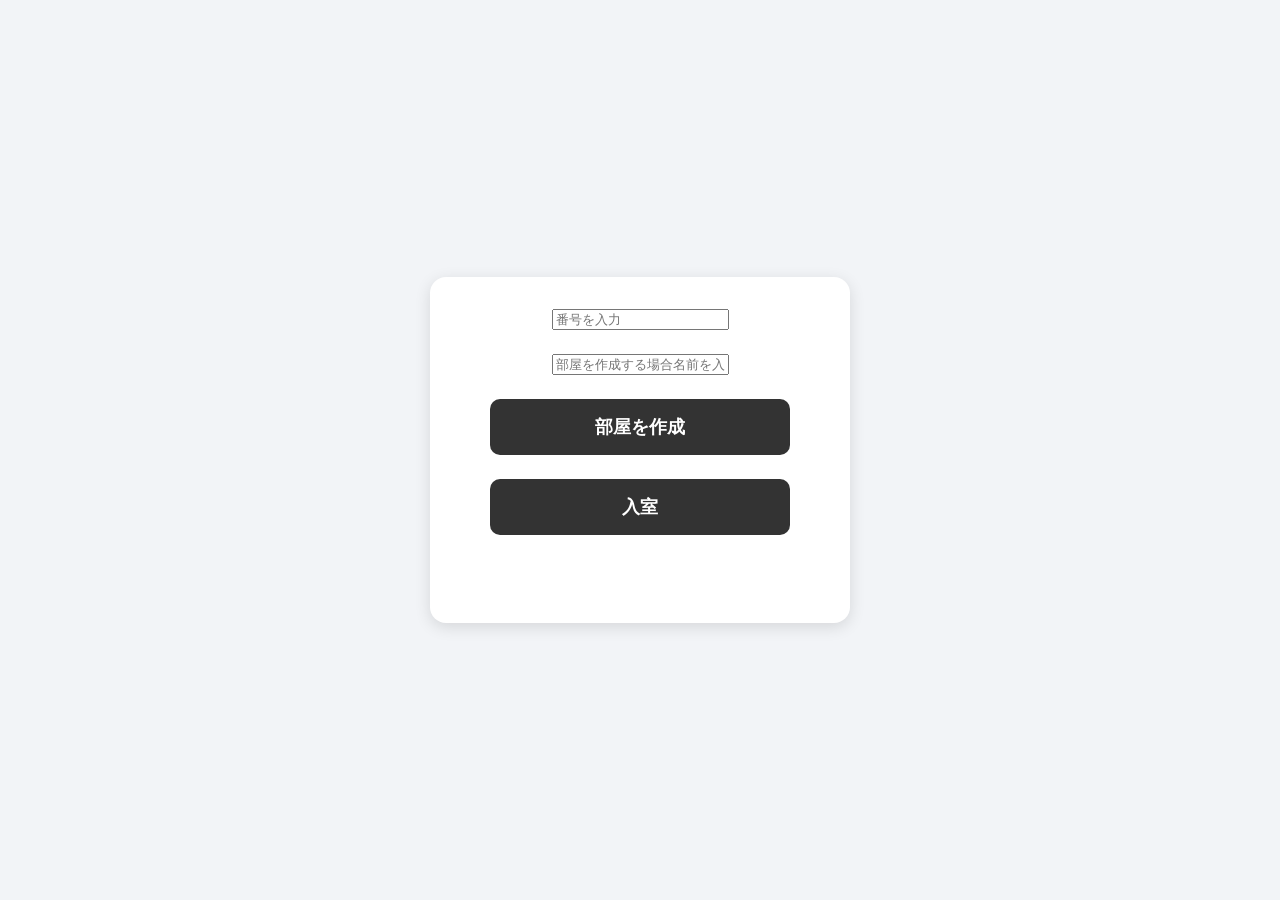
<file: templates/index.html>
<!DOCTYPE html>
<html lang="ja">
<!--index.html-->
<head>
    <meta charset="UTF-8">
    <meta name="viewport" content="width=device-width, initial-scale=1.0">
    <link href="/static/style.css" rel="stylesheet" type="text/css">
    <script type="text/javascript" src="/static/script.js" defer></script>
    <title>NGwordGame</title>
</head>

<body>
<section class="card" id="display1" title="Display 1">
    <input type="text" id="TextBox1" placeholder="番号を入力">
    <input type="text" id="name_input" placeholder="部屋を作成する場合名前を入力">
    <button class="btn" id="Button1" onclick="Button1Click()">
    <span id="Button1Text">部屋を作成</span>
    </button>
    <button class="btn" id="Button2" onclick="Button2Click()">
    <span id="Button2Text">入室</span>
    </button>
<p id="Text1"></p>
</section>
</body>

</html>
</file>
<file: static/style.css>
* {
    box-sizing: border-box;
}

body {
    margin: 0;
    min-height: 100vh;

    display: flex;
    justify-content: center;
    align-items: center;

    background: #f2f4f7;
    font-family: sans-serif;
}

.card {
    width: min(90vw, 420px);
    min-height: 240px;

    padding: 32px;

    display: flex;
    flex-direction: column;
    justify-content: center;
    align-items: center;
    gap: 24px;

    background: white;
    border-radius: 16px;

    box-shadow:
        0 4px 16px rgba(0, 0, 0, 0.12);
}

.btn {
    width: 100%;
    max-width: 300px;

    padding: 16px 24px;

    border: none;
    border-radius: 10px;

    background: #333;
    color: white;

    font-size: 18px;
    font-weight: bold;

    cursor: pointer;

    transition:
        background 0.15s,
        transform 0.1s;
}

.btn:hover {
    background: #555;
}

.btn:active {
    transform: scale(0.97);
}

#Text1 {
    margin: 0;

    min-height: 32px;

    font-size: 20px;
    font-weight: bold;
    text-align: center;
}
</file>
